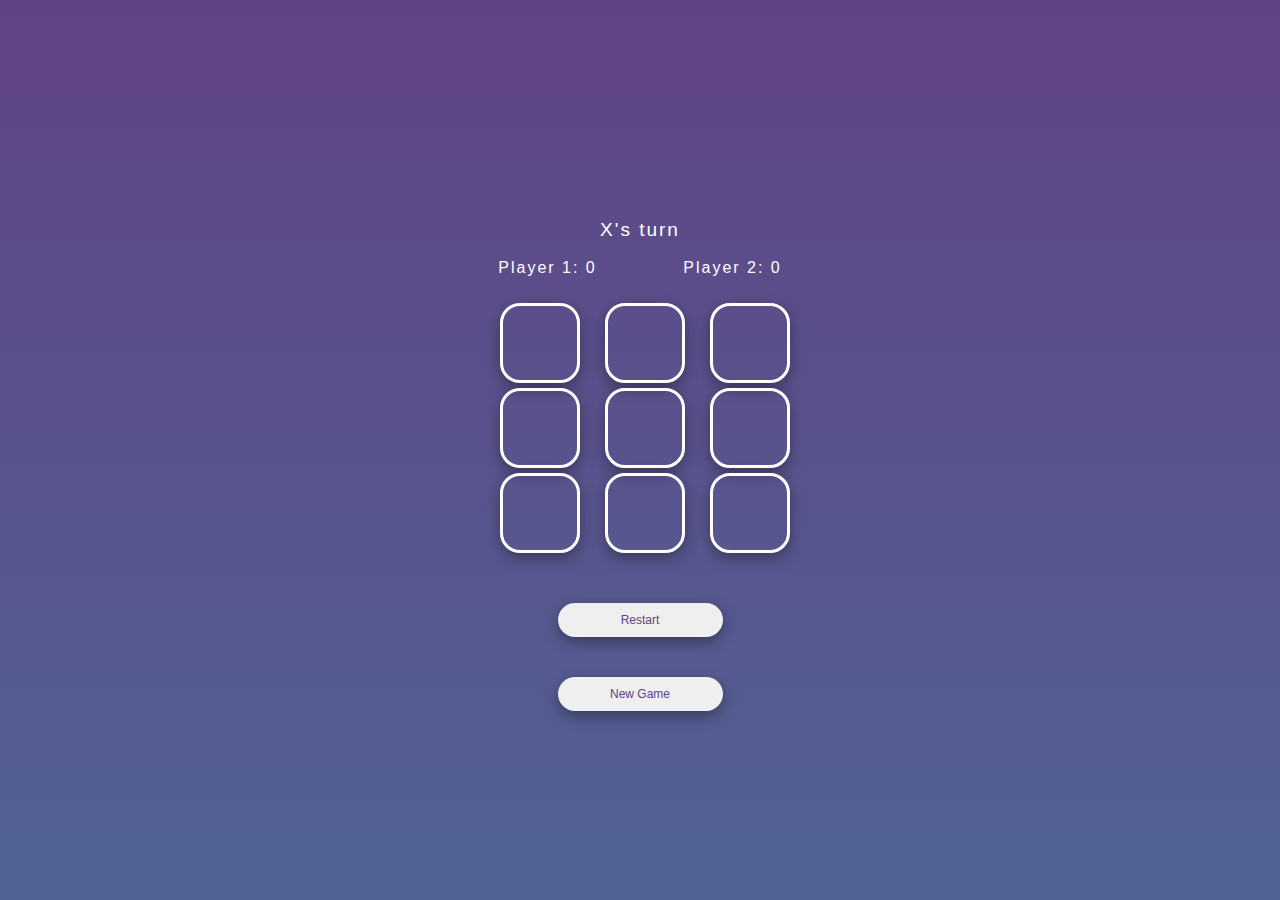
<file: client/index.html>
<!DOCTYPE html>
<html lang="en">
  <head>
    <meta charset="UTF-8" />
    <meta name="viewport" content="width=device-width, initial-scale=1.0" />
    <link rel="stylesheet" href="style.css" />
    <title>Tic Tac Toe</title>
  </head>
  <body>
    <div class="game-container">
      <div class="turn-text" id="turn-text">X's turn</div>
      <div class="scores">
        <div class="player-score" id="player1-score">
          Player 1: <span>0</span>
        </div>
        <div class="player-score" id="player2-score">
          Player 2: <span>0</span>
        </div>
      </div>
      <div class="grid" id="grid">
        <button id="button0" onclick="cellClick(this)"></button>
        <button id="button1" onclick="cellClick(this)"></button>
        <button id="button2" onclick="cellClick(this)"></button>
        <button id="button3" onclick="cellClick(this)"></button>
        <button id="button4" onclick="cellClick(this)"></button>
        <button id="button5" onclick="cellClick(this)"></button>
        <button id="button6" onclick="cellClick(this)"></button>
        <button id="button7" onclick="cellClick(this)"></button>
        <button id="button8" onclick="cellClick(this)"></button>
      </div>

      <div class="buttons">
        <button id="restart" onclick="restartBtn()">Restart</button>
        <button id="new-game" onclick="newGame()">New Game</button>
      </div>
      <p id="win-text"></p>
    </div>
    <script src="index.js"></script>
  </body>
</html>
</file>
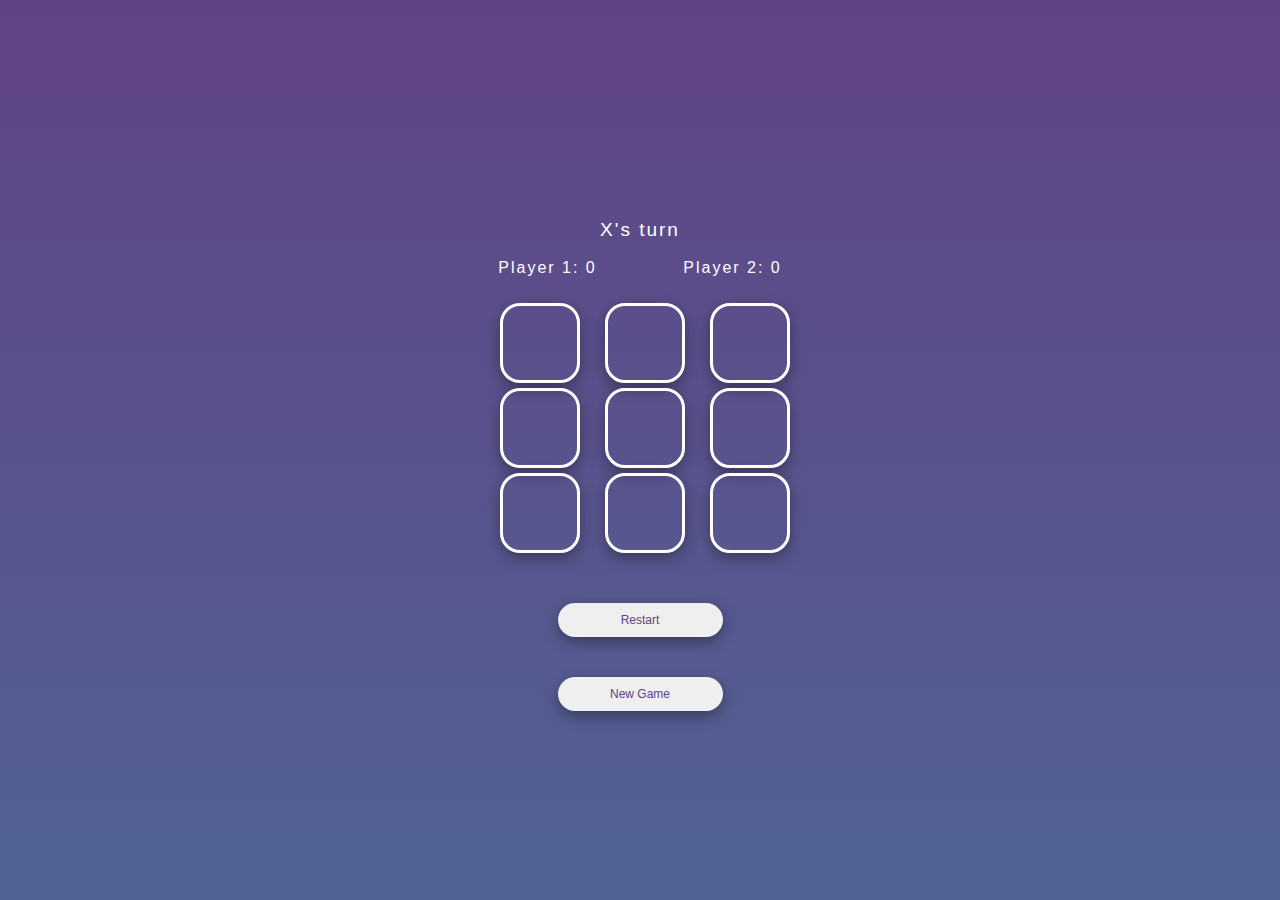
<file: client/classic.html>
<!DOCTYPE html>
<html lang="en">
  <head>
    <meta charset="UTF-8" />
    <meta name="viewport" content="width=device-width, initial-scale=1.0" />
    <link rel="stylesheet" href="classic.css" />
    <title>Tic Tac Toe</title>
  </head>
  <body>
    <div class="game-container">
      <div class="turn-text" id="turn-text">X's turn</div>
      <div class="scores">
        <div class="player-score" id="player1-score">
          Player 1: <span>0</span>
        </div>
        <div class="player-score" id="player2-score">
          Player 2: <span>0</span>
        </div>
      </div>
      <div class="grid" id="grid">
        <button id="button0" onclick="cellClick(this)"></button>
        <button id="button1" onclick="cellClick(this)"></button>
        <button id="button2" onclick="cellClick(this)"></button>
        <button id="button3" onclick="cellClick(this)"></button>
        <button id="button4" onclick="cellClick(this)"></button>
        <button id="button5" onclick="cellClick(this)"></button>
        <button id="button6" onclick="cellClick(this)"></button>
        <button id="button7" onclick="cellClick(this)"></button>
        <button id="button8" onclick="cellClick(this)"></button>
      </div>

      <div class="buttons">
        <button id="restart" onclick="restartBtn()">Restart</button>
        <button id="new-game" onclick="newGame()">New Game</button>
      </div>
      <p id="win-text"></p>
    </div>
    <script src="classic.js"></script>
  </body>
</html>
</file>
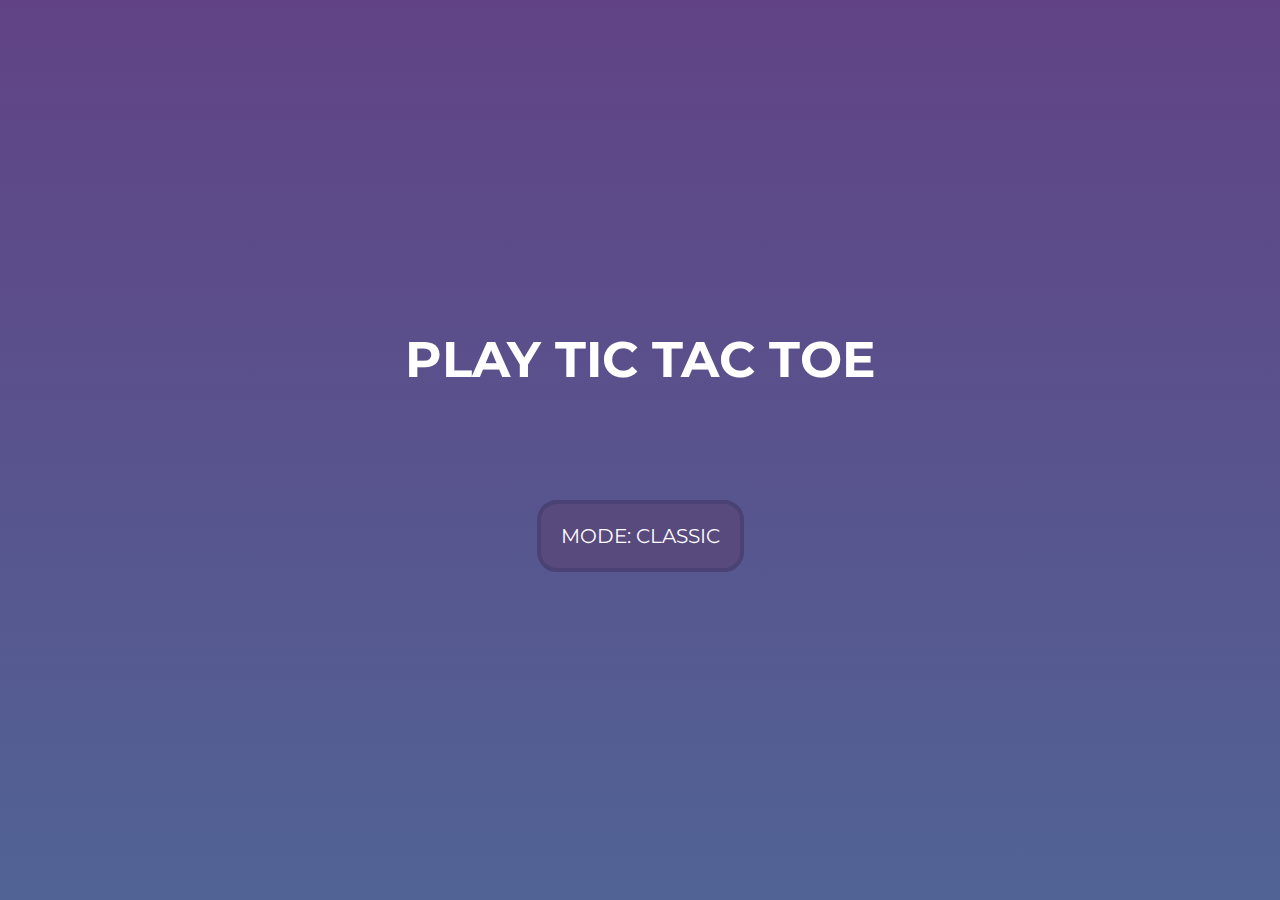
<file: client/menu.html>
<!DOCTYPE html>
<html lang="en">
  <head>
    <meta charset="UTF-8" />
    <meta name="viewport" content="width=device-width, initial-scale=1.0" />
    <!-- Link CSS File -->
    <link rel="stylesheet" href="menu.css" />
    <!-- Link Fontawesome CDN -->
    <link
      rel="stylesheet"
      href="https://cdnjs.cloudflare.com/ajax/libs/font-awesome/6.5.1/css/all.min.css"
      integrity="sha512-DTOQO9RWCH3ppGqcWaEA1BIZOC6xxalwEsw9c2QQeAIftl+Vegovlnee1c9QX4TctnWMn13TZye+giMm8e2LwA=="
      crossorigin="anonymous"
      referrerpolicy="no-referrer"
    />
    <!-- Link Google Fonts -->
    <link rel="preconnect" href="https://fonts.googleapis.com" />
    <link rel="preconnect" href="https://fonts.gstatic.com" crossorigin />
    <link
      href="https://fonts.googleapis.com/css2?family=Montserrat:ital,wght@0,700;1,700&display=swap"
      rel="stylesheet"
    />
    <title>Tic Tac Toe | Game</title>
  </head>
  <body>
    <div class="menu">
      <h1>PLAY TIC TAC TOE</h1>
      <i class="fa-solid fa-arrow-down"></i>
      <button><a href="index.html">MODE: CLASSIC</a></button>
    </div>
  </body>
</html>
</file>
<file: client/style.css>
/* Reset CSS Global Styling */
* {
  margin: 0;
  padding: 0;
  box-sizing: border-box;
  /* border: 2px solid red; */
}

body {
  font-family: "Roboto Condensed", sans-serif;
  display: flex;
  align-items: center;
  justify-content: center;
  background: linear-gradient(to bottom, #614385, #516395) no-repeat;
  height: 100vh;
  color: #fff;
  letter-spacing: 2px;
}

.game-container {
  text-align: center;
  font-size: 1.438rem;
}

.turn-text {
  text-align: center;
  font-size: 1.875rem;
  margin-bottom: 2em;
}

.scores {
  display: flex;
  gap: 90px;
  justify-content: space-around;
  margin: 1.25em 0 1.25em 0;
}

.grid {
  display: grid;
  grid-template-columns: repeat(3, 100px);
  grid-gap: 10px;
  padding: 10px;
}

.grid button {
  width: 100px;
  height: 100px;
  background-color: transparent;
  border: 3px solid #fff;
  border-radius: 20px;
  color: #fff;
  font-size: 2rem;
  cursor: pointer;
  transition: all ease-in-out 0.3s;
  box-shadow: rgba(0, 0, 0, 0.35) 0px 5px 15px;
}
.grid button:hover {
  box-shadow: 0 0 10px rgba(255, 255, 255, 0.8);
}

#restart,
#new-game {
  width: 55%;
  padding: 10px;
  border-radius: 20px;
  margin-top: 40px;
  border: none;
  font-size: 15px;
  box-shadow: rgba(0, 0, 0, 0.35) 0px 5px 15px;
  color: #614385;
  cursor: pointer;
  transition: background-color 0.3s;
}

#restart:hover,
#new-game:hover {
  background-color: #e6e6e6;
  transform: translateY(1.1px);
  transition: background-color 0.3s, transform 0.3s;
}

#win-text {
  font-size: 1.5rem;
  color: lime;
  margin-top: 20px;
}

/* Media query for small screens (up to 600px width, targeting smartphones and smaller tablets in portrait mode) */
@media screen and (max-width: 600px) {
  /* Adjusting the game container font size for small screens */
  .game-container {
    font-size: 1.2rem;
  }

  /* Adjusting the turn text font size and margin for small screens */
  .turn-text {
    font-size: 1.5rem;
    margin-bottom: 1em;
  }

  /* Adjusting the gap and margin of the scores container for small screens */
  .scores {
    gap: 40px;
    margin: 1em 0;
  }

  /* Adjusting the grid layout for small screens */
  .grid {
    grid-template-columns: repeat(3, 80px);
    grid-gap: 5px;
    padding: 5px;
  }

  /* Adjusting the button size and font size in the grid for small screens */
  .grid button {
    width: 80px;
    height: 80px;
    font-size: 1.5rem;
  }

  /* Adjusting the width, margin, and font size of restart and new game buttons for small screens */
  #restart,
  #new-game {
    width: 70%;
    margin-top: 20px;
    font-size: 12px;
  }

  /* Adjusting the margin of the new game button for small screens */
  #new-game {
    margin-top: 14px;
  }

  #win-text {
    margin-top: 22px;
  }
}

/* Media query for desktop and laptop screens with a minimum width of 1089px */
@media screen and (min-width: 1089px) {
  /* Adjusting the game container for larger screens */
  .game-container {
    font-size: 19px;
    margin-top: 30px;
  }

  /* Adjusting the grid layout for larger screens */
  .grid {
    grid-template-columns: repeat(3, 100px);
    grid-gap: 5px;
  }

  /* Adjusting the styling of buttons in the grid for larger screens */
  .grid button {
    width: 80px;
    height: 80px;
    background-color: transparent;
    border: 3px solid #fff;
    border-radius: 20px;
    color: #fff;
    font-size: 2rem;
    cursor: pointer;
    transition: all ease-in-out 0.3s;
    box-shadow: rgba(0, 0, 0, 0.35) 0px 5px 15px;
    margin-left: 15px;
  }

  /* Adjusting the styling of restart and new game buttons for larger screens */
  #restart,
  #new-game {
    width: 50%;
    font-size: 12px;
  }

  /* Adjusting the margin of the buttons container for larger screens */
  .button {
    margin-bottom: 20px;
  }

  /* Adjusting the styling of the turn text for larger screens */
  .turn-text {
    text-align: center;
    font-size: 1.875rem;
    position: relative;
    top: 20px;
    font-size: 19px;
  }

  /* Adjusting the styling of scores container for larger screens */
  .scores {
    gap: 40px;
    margin: 1em 0;
    font-size: 16px;
  }
}

/* Media query for medium screens (601px - 1024px width) */
@media screen and (min-width: 601px) and (max-width: 1024px) {
  /* Adjusting the game container font size and margin for medium screens */
  .game-container {
    font-size: 1.5rem;
    margin-top: 20px;
  }

  /* Adjusting the turn text font size, margin, and fallback for medium screens */
  .turn-text {
    font-size: 1.75rem;
    margin-bottom: 1em;
    font-size: 19px;
  }

  /* Adjusting the gap, margin, and font size of the scores container for medium screens */
  .scores {
    gap: 30px;
    margin: 0.75em 0;
    font-size: 16px;
  }

  /* Adjusting the grid layout for medium screens */
  .grid {
    grid-template-columns: repeat(3, 100px);
    grid-gap: 20px;
    padding: 10px;
  }

  /* Adjusting the button size, font size, and margin for medium screens */
  .grid button {
    width: 88px;
    height: 88px;
    font-size: 1.75rem;
    margin-left: 10px;
  }

  /* Adjusting the width, margin, and font size of restart and new game buttons for medium screens */
  #restart,
  #new-game {
    width: 45%;
    margin-top: 15px;
    font-size: 12px;
  }

  /* Adjusting the margin of the new game button for medium screens */
  #new-game {
    margin-top: -16px;
  }
}
</file>
<file: client/classic.css>
/* Reset CSS Global Styling */
* {
  margin: 0;
  padding: 0;
  box-sizing: border-box;
  /* border: 2px solid red; */
}

body {
  font-family: "Roboto Condensed", sans-serif;
  display: flex;
  align-items: center;
  justify-content: center;
  background: linear-gradient(to bottom, #614385, #516395) no-repeat;
  height: 100vh;
  color: #fff;
  letter-spacing: 2px;
}

.game-container {
  text-align: center;
  font-size: 1.438rem;
}

.turn-text {
  text-align: center;
  font-size: 1.875rem;
  margin-bottom: 2em;
}

.scores {
  display: flex;
  gap: 90px;
  justify-content: space-around;
  margin: 1.25em 0 1.25em 0;
}

.grid {
  display: grid;
  grid-template-columns: repeat(3, 100px);
  grid-gap: 10px;
  padding: 10px;
}

.grid button {
  width: 100px;
  height: 100px;
  background-color: transparent;
  border: 3px solid #fff;
  border-radius: 20px;
  color: #fff;
  font-size: 2rem;
  cursor: pointer;
  transition: all ease-in-out 0.3s;
  box-shadow: rgba(0, 0, 0, 0.35) 0px 5px 15px;
}
.grid button:hover {
  box-shadow: 0 0 10px rgba(255, 255, 255, 0.8);
}

#restart,
#new-game {
  width: 55%;
  padding: 10px;
  border-radius: 20px;
  margin-top: 40px;
  border: none;
  font-size: 15px;
  box-shadow: rgba(0, 0, 0, 0.35) 0px 5px 15px;
  color: #614385;
  cursor: pointer;
  transition: background-color 0.3s;
}

#restart:hover,
#new-game:hover {
  background-color: #e6e6e6;
  transform: translateY(1.1px);
  transition: background-color 0.3s, transform 0.3s;
}

#win-text {
  font-size: 1.5rem;
  color: lime;
  margin-top: 20px;
}

/* Media query for small screens (up to 600px width, targeting smartphones and smaller tablets in portrait mode) */
@media screen and (max-width: 600px) {
  /* Adjusting the game container font size for small screens */
  .game-container {
    font-size: 1.2rem;
  }

  /* Adjusting the turn text font size and margin for small screens */
  .turn-text {
    font-size: 1.5rem;
    margin-bottom: 1em;
  }

  /* Adjusting the gap and margin of the scores container for small screens */
  .scores {
    gap: 40px;
    margin: 1em 0;
  }

  /* Adjusting the grid layout for small screens */
  .grid {
    grid-template-columns: repeat(3, 80px);
    grid-gap: 5px;
    padding: 5px;
  }

  /* Adjusting the button size and font size in the grid for small screens */
  .grid button {
    width: 80px;
    height: 80px;
    font-size: 1.5rem;
  }

  /* Adjusting the width, margin, and font size of restart and new game buttons for small screens */
  #restart,
  #new-game {
    width: 70%;
    margin-top: 20px;
    font-size: 12px;
  }

  /* Adjusting the margin of the new game button for small screens */
  #new-game {
    margin-top: 14px;
  }

  #win-text {
    margin-top: 22px;
  }
}

/* Media query for desktop and laptop screens with a minimum width of 1089px */
@media screen and (min-width: 1089px) {
  /* Adjusting the game container for larger screens */
  .game-container {
    font-size: 19px;
    margin-top: 30px;
  }

  /* Adjusting the grid layout for larger screens */
  .grid {
    grid-template-columns: repeat(3, 100px);
    grid-gap: 5px;
  }

  /* Adjusting the styling of buttons in the grid for larger screens */
  .grid button {
    width: 80px;
    height: 80px;
    background-color: transparent;
    border: 3px solid #fff;
    border-radius: 20px;
    color: #fff;
    font-size: 2rem;
    cursor: pointer;
    transition: all ease-in-out 0.3s;
    box-shadow: rgba(0, 0, 0, 0.35) 0px 5px 15px;
    margin-left: 15px;
  }

  /* Adjusting the styling of restart and new game buttons for larger screens */
  #restart,
  #new-game {
    width: 50%;
    font-size: 12px;
  }

  /* Adjusting the margin of the buttons container for larger screens */
  .button {
    margin-bottom: 20px;
  }

  /* Adjusting the styling of the turn text for larger screens */
  .turn-text {
    text-align: center;
    font-size: 1.875rem;
    position: relative;
    top: 20px;
    font-size: 19px;
  }

  /* Adjusting the styling of scores container for larger screens */
  .scores {
    gap: 40px;
    margin: 1em 0;
    font-size: 16px;
  }
}

/* Media query for medium screens (601px - 1024px width) */
@media screen and (min-width: 601px) and (max-width: 1024px) {
  /* Adjusting the game container font size and margin for medium screens */
  .game-container {
    font-size: 1.5rem;
    margin-top: 20px;
  }

  /* Adjusting the turn text font size, margin, and fallback for medium screens */
  .turn-text {
    font-size: 1.75rem;
    margin-bottom: 1em;
    font-size: 19px;
  }

  /* Adjusting the gap, margin, and font size of the scores container for medium screens */
  .scores {
    gap: 30px;
    margin: 0.75em 0;
    font-size: 16px;
  }

  /* Adjusting the grid layout for medium screens */
  .grid {
    grid-template-columns: repeat(3, 100px);
    grid-gap: 20px;
    padding: 10px;
  }

  /* Adjusting the button size, font size, and margin for medium screens */
  .grid button {
    width: 88px;
    height: 88px;
    font-size: 1.75rem;
    margin-left: 10px;
  }

  /* Adjusting the width, margin, and font size of restart and new game buttons for medium screens */
  #restart,
  #new-game {
    width: 45%;
    margin-top: 15px;
    font-size: 12px;
  }

  /* Adjusting the margin of the new game button for medium screens */
  #new-game {
    margin-top: -16px;
  }
}
</file>
<file: client/menu.css>
/* Reset CSS Global Styling */
* {
  margin: 0;
  padding: 0;
  box-sizing: border-box;
}

body {
  font-family: "Montserrat", sans-serif;
  font-weight: bold;
  display: flex;
  align-items: center;
  justify-content: center;
  background: linear-gradient(to bottom, #614385, #516395) no-repeat;
  height: 100vh;
}

.menu {
  display: flex;
  flex-direction: column;
  gap: 20px;
  color: white;
  align-items: center;
  justify-content: center;
}

.menu > h1 {
  font-size: 3.125rem;
}

.menu > i {
  transform: scale(3);
  margin-top: 3.125em;
}

.menu > button a {
  text-decoration: none;
  color: white;
}

.menu > button {
  width: auto;
  padding: 1em;
  margin-top: 1em;
  border-radius: 20px;
  border: 4px solid #4a4275;
  font-family: inherit;
  background-color: #594a7d;
  font-size: 1.25rem;
  cursor: pointer;
  transition: 0.3s all ease-out;
}

.menu > button:hover {
  background-color: #4a4275;
  border-color: #594a7d;
}

/* Responsiveness for the main menu */
@media screen and (max-width: 475px) {
  .menu {
    margin-bottom: 10vh; /* 10% of the viewport height */
  }
  .menu h1 {
    text-align: center;
    font-size: 1.25rem;
  }
  .menu i {
    font-size: 0.625rem;
  }
}

/* Responsiveness for the main menu on iPads */
@media screen and (min-width: 768px) and (max-width: 1024px) {
  .menu {
    margin-bottom: 8.75em;
  }
}
</file>
